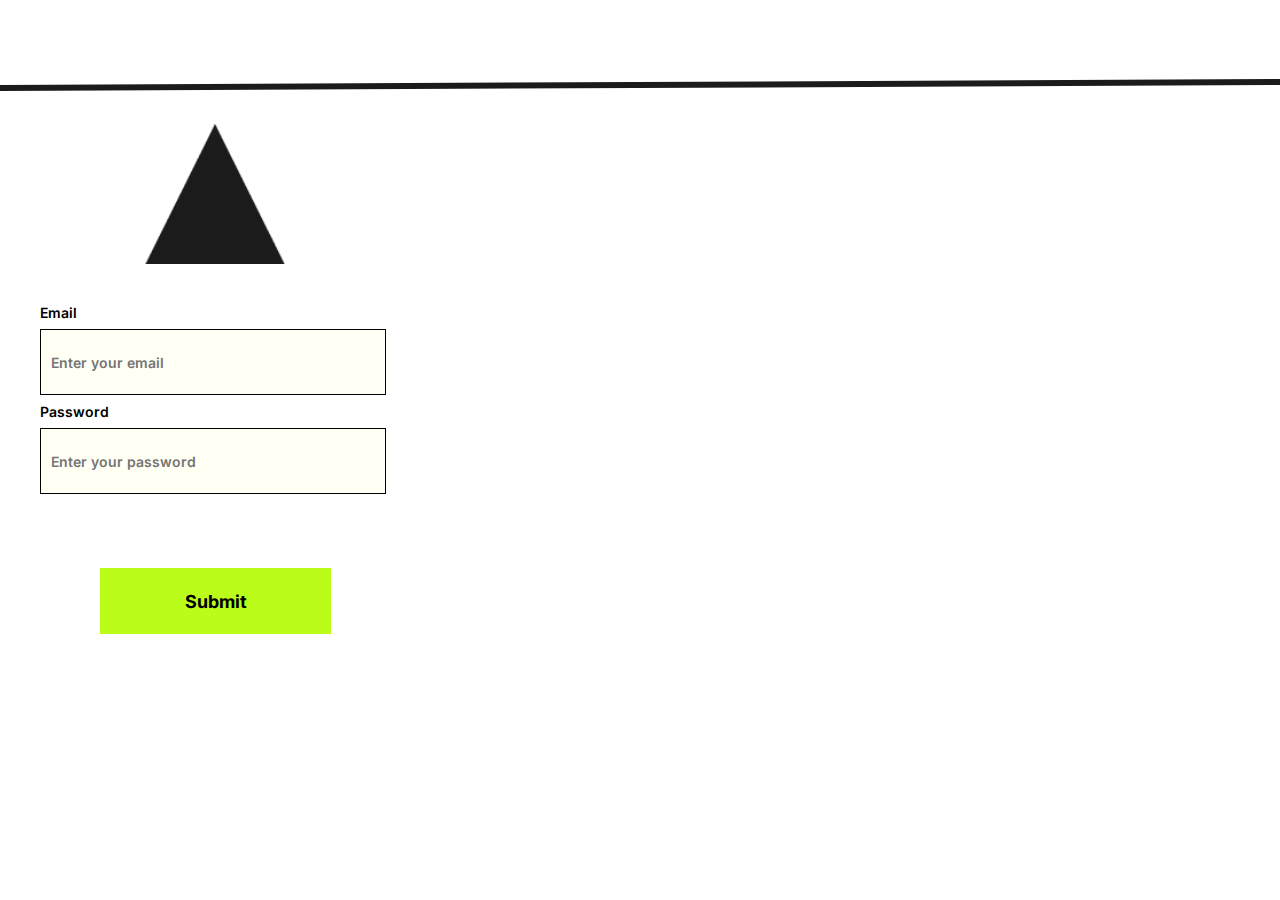
<file: index.html>
<!DOCTYPE html><html lang="en"><head><meta charset="UTF-8"><meta http-equiv="X-UA-Compatible" content="IE=edge"><meta name="viewport" content="width=device-width,initial-scale=1"><link rel="stylesheet" href="./css/style.css"><title>Login</title><script defer="defer" src="index.8b29555bed0848a21cd1.js"></script></head><body><div id="loginBody"><header id="header"></header><span id="line"></span><section id="login"><img class="triangle" src="./img/triangleBlack.png"><form id="loginForm"><label for="email">Email <input class="email" type="text" placeholder="Enter your email"></label> <label for="password  ">Password <input class="password" type="password" placeholder="Enter your password"></label></form><form action="./html/apps.html"><button class="btnSubmit">Submit</button></form></section></div></body></html>
</file>
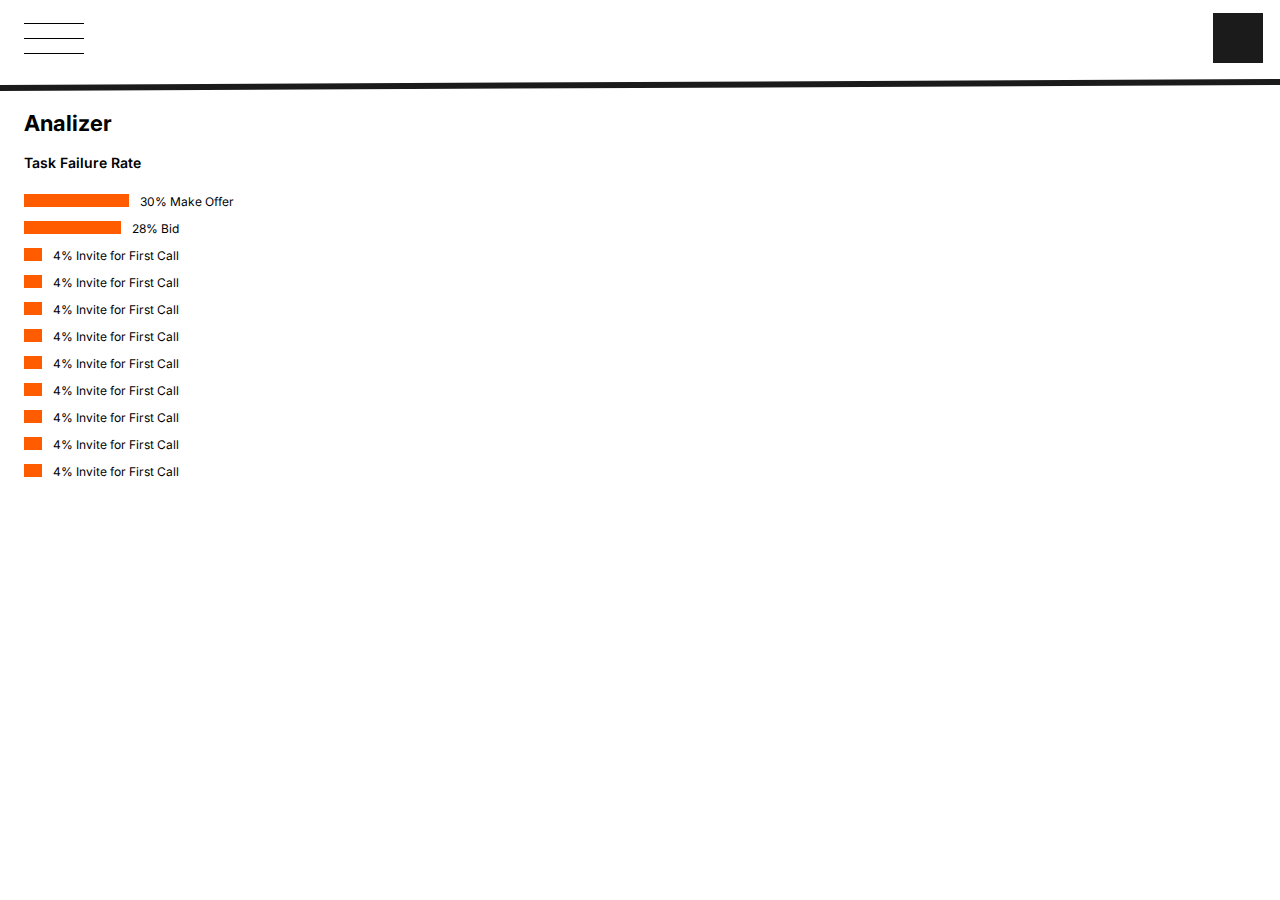
<file: html/analizer.html>
<!DOCTYPE html><html lang=en><head><meta charset=UTF-8><meta http-equiv=X-UA-Compatible content="IE=edge"><meta name=viewport content="width=device-width,initial-scale=1"><link rel=stylesheet href=../css/style.css><title>Analizer</title></head><body id=analizerBody><header id=header><div class=burger><img src=../img/burger.png><a href=../html/apps.html></a></div><div class=icons><img src=../img/square.png></div></header><span id=line></span><section><h1>Analizer</h1><h3>Task Failure Rate</h3><div id=analizerForm><div><span class=one></span><h5>30% Make Offer</h5></div><div><span class=two></span><h5>28% Bid</h5></div><div><span class=three></span><h5>4% Invite for First Call</h5></div><div><span class=three></span><h5>4% Invite for First Call</h5></div><div><span class=three></span><h5>4% Invite for First Call</h5></div><div><span class=three></span><h5>4% Invite for First Call</h5></div><div><span class=three></span><h5>4% Invite for First Call</h5></div><div><span class=three></span><h5>4% Invite for First Call</h5></div><div><span class=three></span><h5>4% Invite for First Call</h5></div><div><span class=three></span><h5>4% Invite for First Call</h5></div><div><span class=three></span><h5>4% Invite for First Call</h5></div></div></section></body></html>
</file>
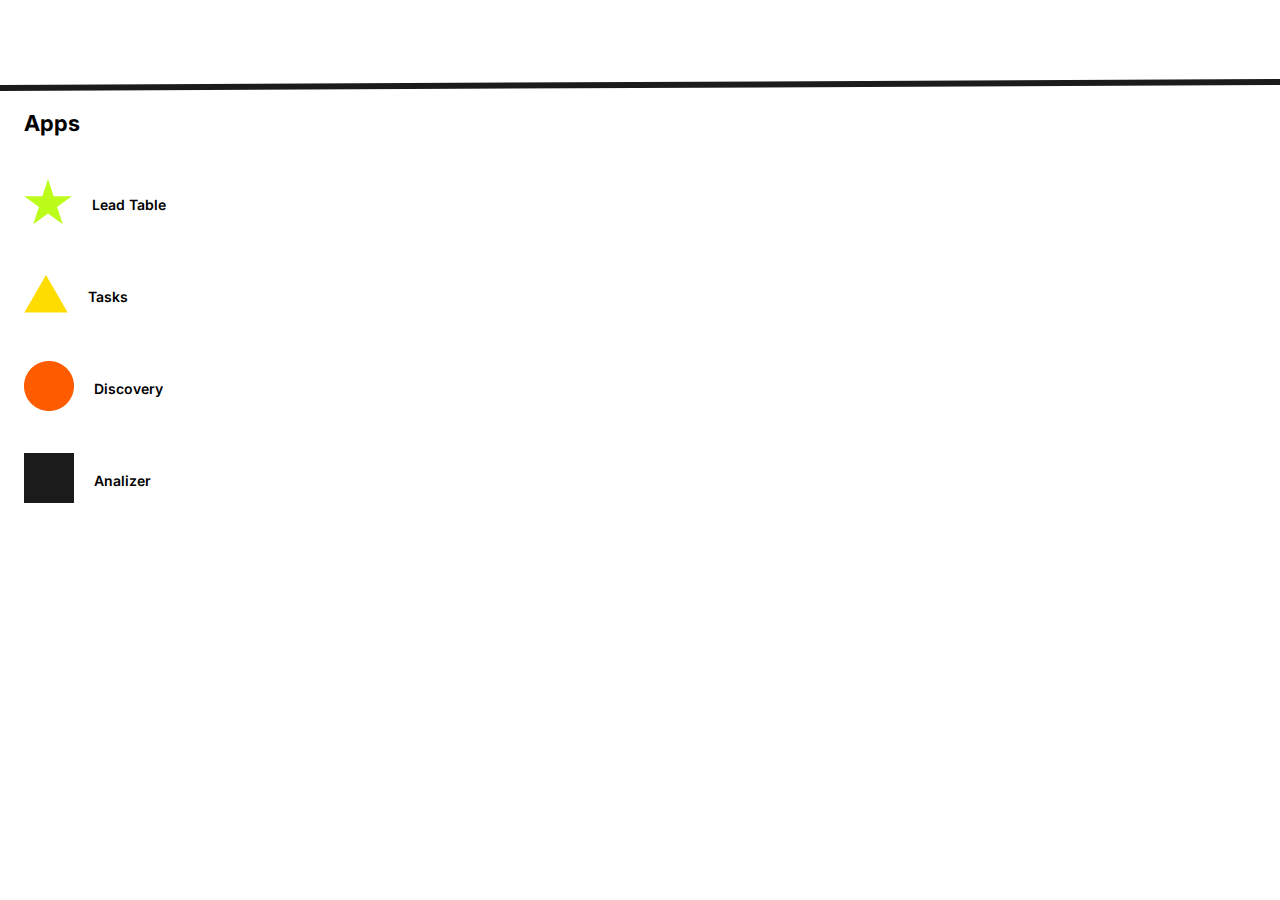
<file: html/apps.html>
<!DOCTYPE html><html lang=en><head><meta charset=UTF-8><meta http-equiv=X-UA-Compatible content="IE=edge"><meta name=viewport content="width=device-width,initial-scale=1"><link rel=stylesheet href=../css/style.css><title>Apps</title></head><body id=appsBody><header id=header></header><span id=line></span><section><h1>Apps</h1><div class=apps><div><img src=../img/star.png alt=star></div><div><h4>Lead Table</h4></div><a href=../html/leadTable.html></a></div><div class=apps><div><img src=../img/triangleYellow.png alt=triangleYellow></div><div><h4>Tasks</h4></div><a href=../html/tasks.html></a></div><div class=apps><div><img src=../img/ellipse.png alt=ellipse></div><div><h4>Discovery</h4></div><a href=../html/discovery.html></a></div><div class=apps><div><img src=../img/square.png alt=square></div><div><h4>Analizer</h4></div><a href=../html/analizer.html></a></div></section></body></html>
</file>
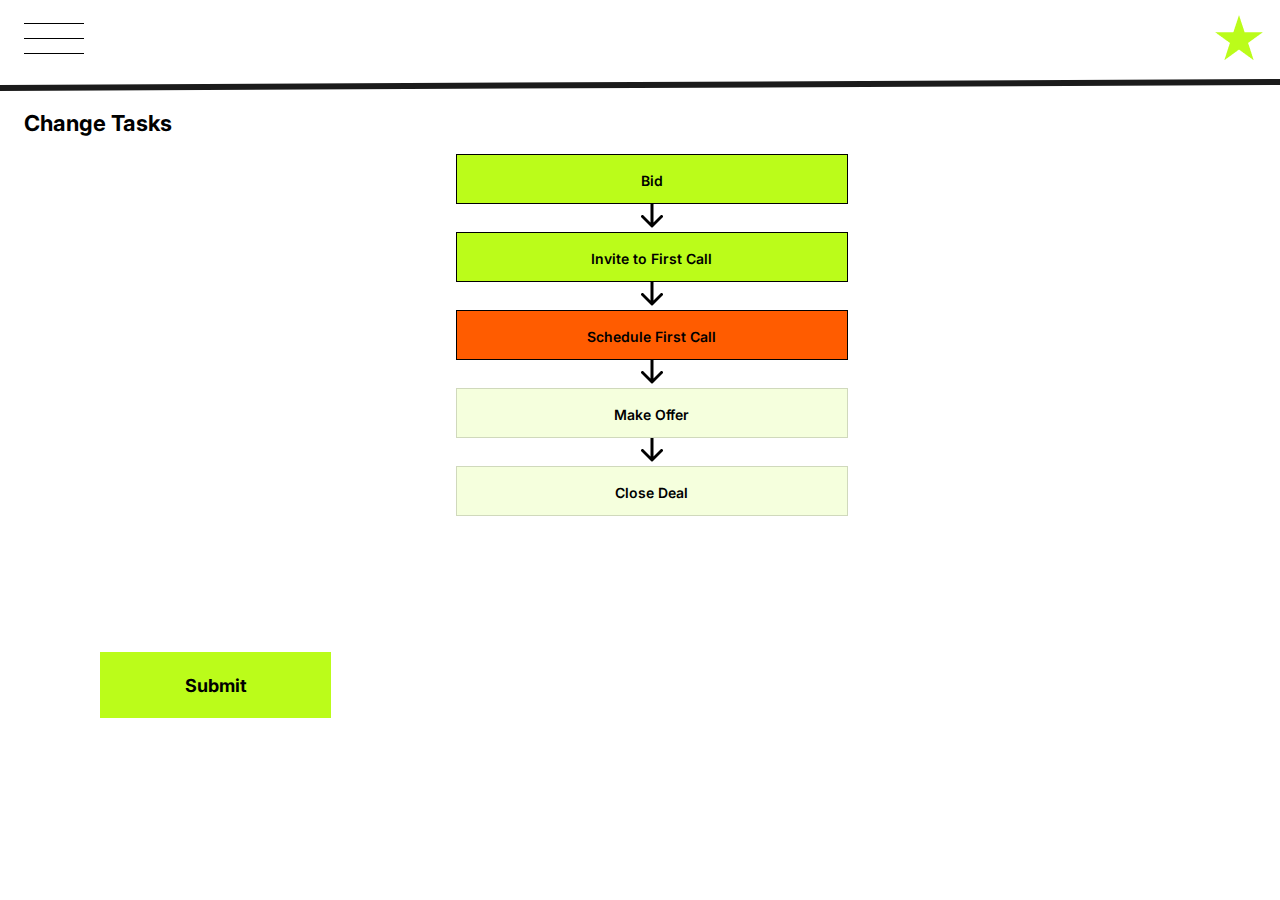
<file: html/changeTasks.html>
<!DOCTYPE html><html lang=en><head><meta charset=UTF-8><meta http-equiv=X-UA-Compatible content="IE=edge"><meta name=viewport content="width=device-width,initial-scale=1"><link rel=stylesheet href=../css/style.css><title>Change Tasks</title></head><body id=changeTasksBody><header id=header><div class=burger><img src=../img/burger.png><a href=../html/apps.html></a></div><div class=icons><img src=../img/star.png></div></header><span id=line></span><section><h1>Change Tasks</h1><div class=tasks><div class="task first">Bid</div><div class=arrow><img src=../img/arrow.png alt=arrow></div><div class="task second">Invite to First Call</div><div class=arrow><img src=../img/arrow.png alt=arrow></div><div class="task third">Schedule First Call</div><div class=arrow><img src=../img/arrow.png alt=arrow></div><div class="task fourth">Make Offer</div><div class=arrow><img src=../img/arrow.png alt=arrow></div><div class="task fifth">Close Deal</div><form action=../html/leadTable.html><button class=btnTask>Submit</button></form></div></section></body></html>
</file>
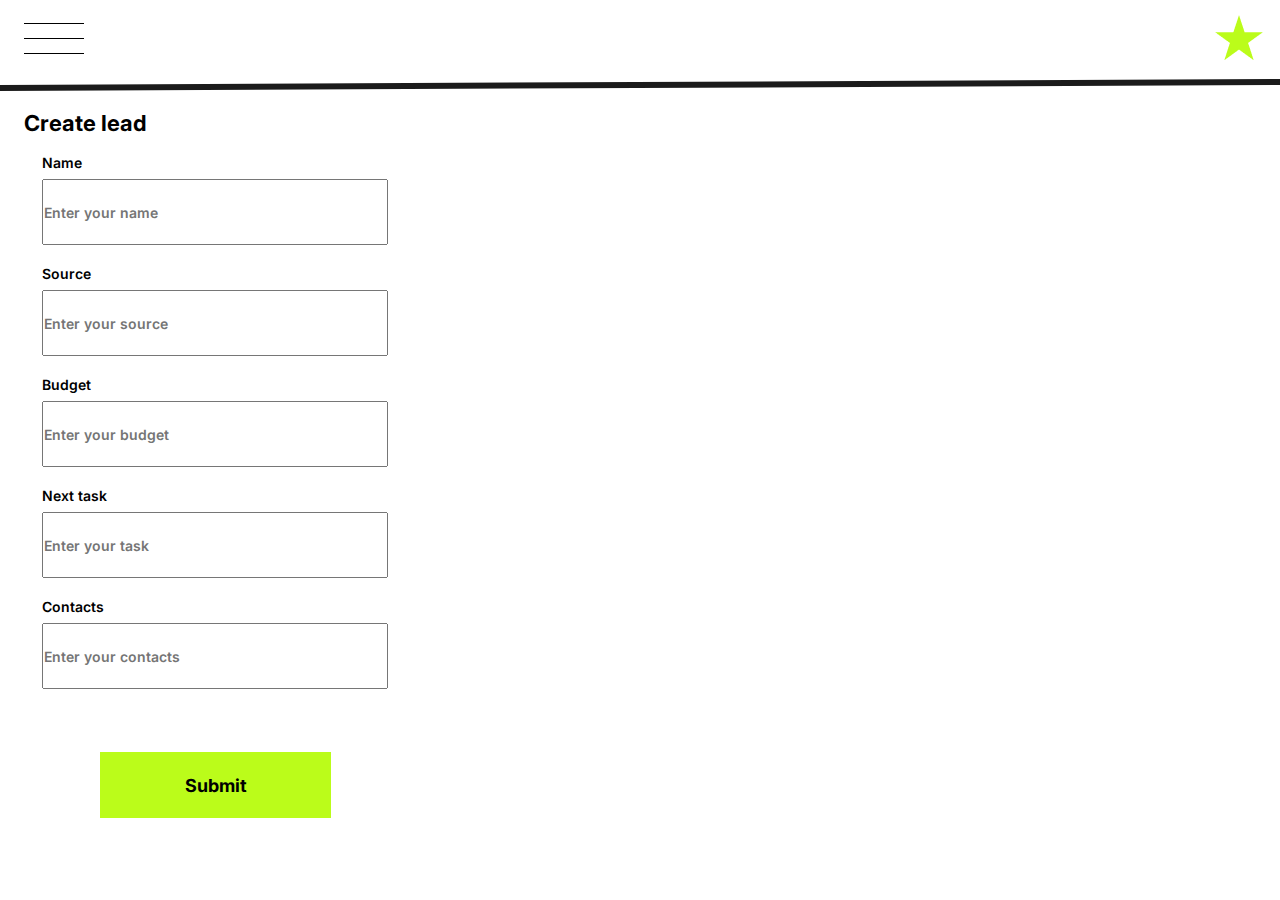
<file: html/createLead.html>
<!DOCTYPE html><html lang=en><head><meta charset=UTF-8><meta http-equiv=X-UA-Compatible content="IE=edge"><meta name=viewport content="width=device-width,initial-scale=1"><link rel=stylesheet href=../css/style.css><title>Create lead</title></head><body id=createLeadBody><header id=header><div class=burger><img src=../img/burger.png><a href=../html/apps.html></a></div><div class=icons><img src=../img/star.png alt=""></div></header><span id=line></span><section><h1>Create lead</h1><form id=leadForm><label for=Name>Name <input class=leadName type=text placeholder="Enter your name"></label> <label for=Source>Source <input class=leadSource type=text placeholder="Enter your source"></label> <label for=Budget>Budget <input class=leadBudget type=text placeholder="Enter your budget"></label> <label for=NextTask>Next task <input class=leadTask type=text placeholder="Enter your task"></label> <label for=Contacts>Contacts <input class=leadContacts type=text placeholder="Enter your contacts"></label></form><form action=./leadTable.html><button id=btnLead>Submit</button></form></section></body></html>
</file>
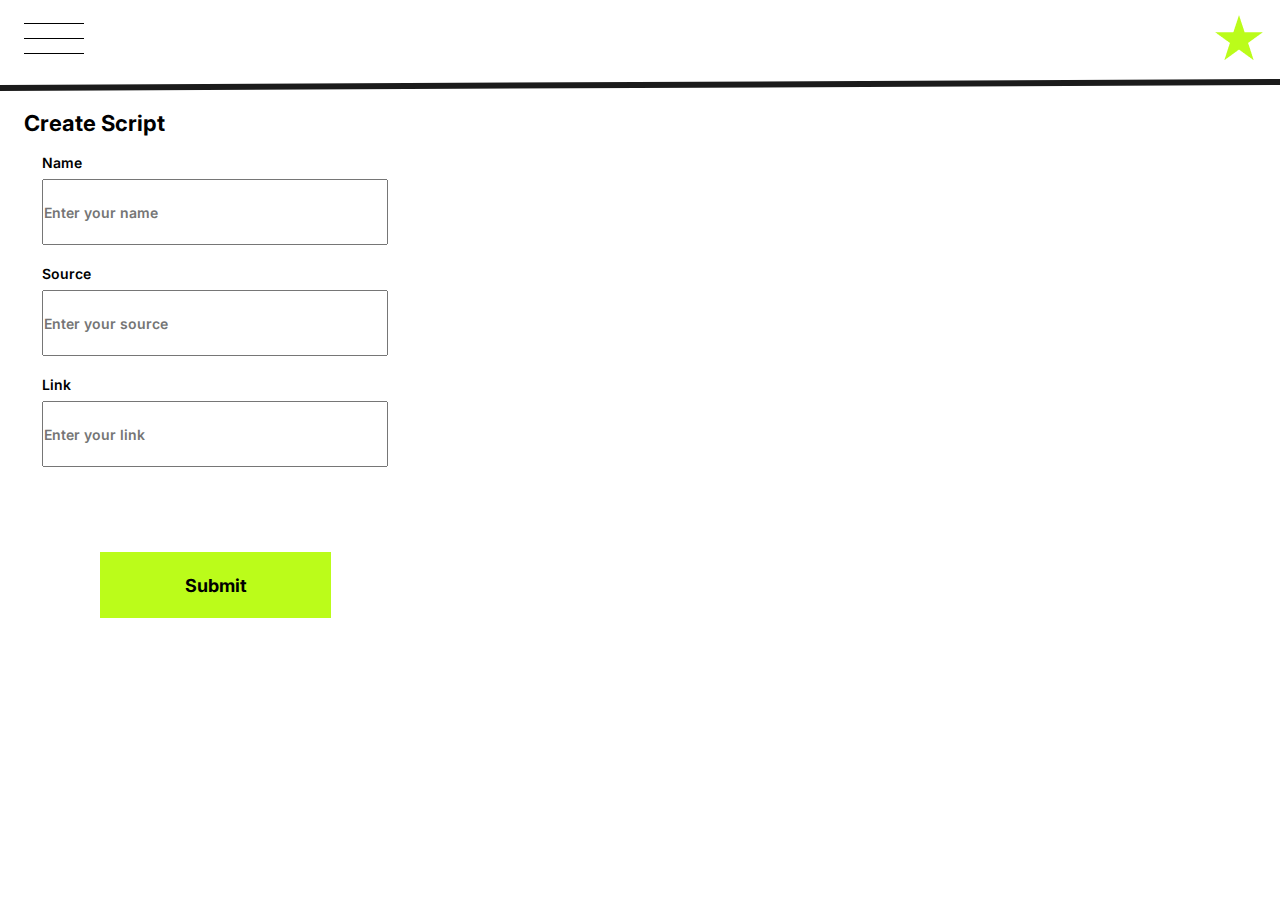
<file: html/createScript.html>
<!DOCTYPE html><html lang=en><head><meta charset=UTF-8><meta http-equiv=X-UA-Compatible content="IE=edge"><meta name=viewport content="width=device-width,initial-scale=1"><link rel=stylesheet href=../css/style.css><title>Create Script</title></head><body id=scriptBody><header id=header><div class=burger><img src=../img/burger.png><a href=../html/apps.html></a></div><div class=icons><img src=../img/star.png alt=""></div></header><span id=line></span><section><h1>Create Script</h1><form id=scriptForm><label for=Name>Name <input class=scriptName type=text placeholder="Enter your name"></label> <label for=Source>Source <input class=scriptSource type=text placeholder="Enter your source"></label> <label for=Link>Link <input class=scriptLink type=text placeholder="Enter your link"></label></form><form action=../html/discovery.html><button id=btnScript>Submit</button></form></section></body></html>
</file>
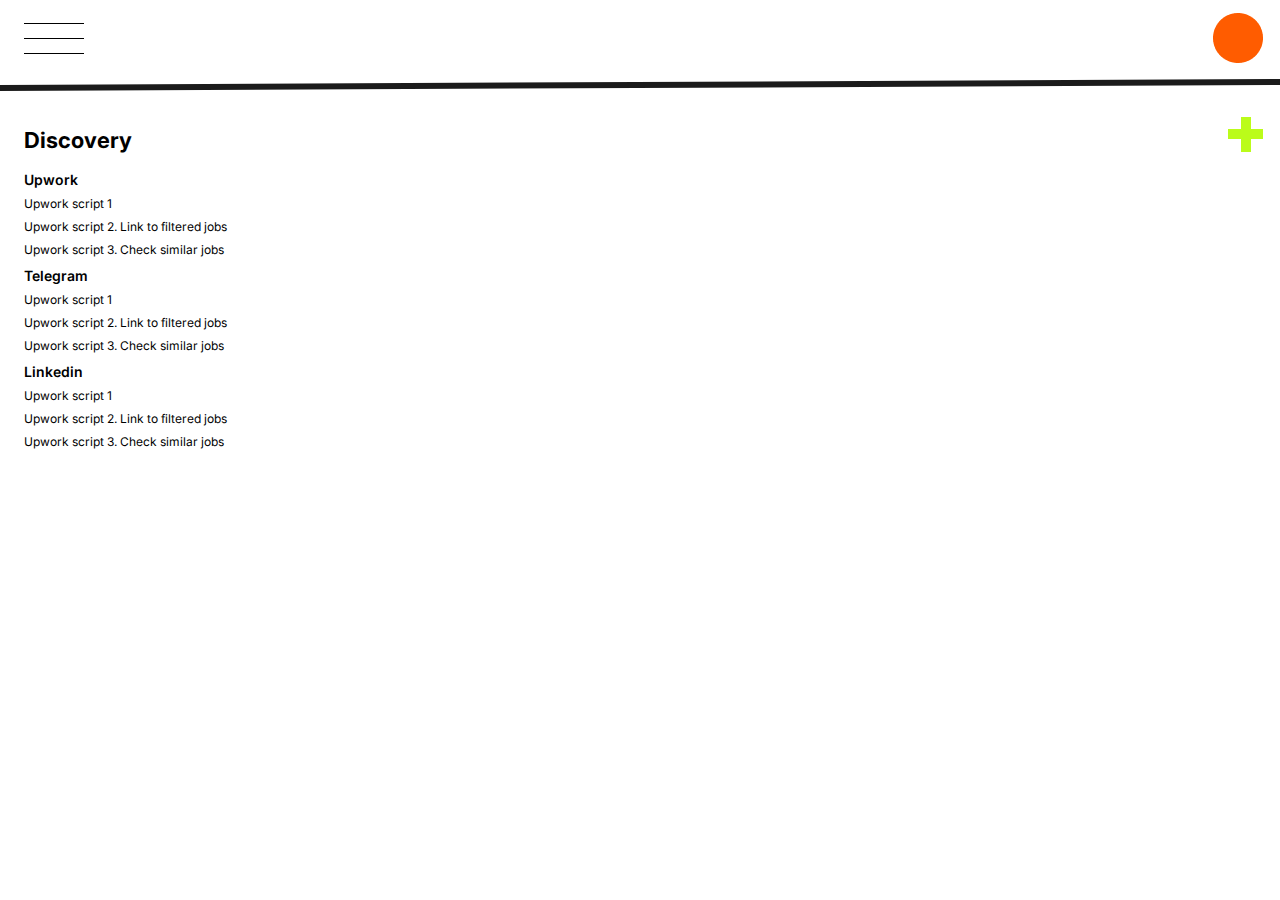
<file: html/discovery.html>
<!DOCTYPE html><html lang=en><head><meta charset=UTF-8><meta http-equiv=X-UA-Compatible content="IE=edge"><meta name=viewport content="width=device-width,initial-scale=1"><link rel=stylesheet href=../css/style.css><title>Discovery</title></head><body id=discoveryBody><header id=header><div class=burger><img src=../img/burger.png alt=""><a href=../html/apps.html></a></div><div class=icons><img src=../img/ellipse.png></div></header><span id=line></span><section><div class=title><h1>Discovery</h1><div id=added><img src=../img/plus.png><a href=../html/createScript.html></a></div></div><div id=social><ul>Upwork<li>Upwork script 1</li><li>Upwork script 2. Link to filtered jobs</li><li>Upwork script 3. Check similar jobs</li></ul><ul>Telegram<li>Upwork script 1</li><li>Upwork script 2. Link to filtered jobs</li><li>Upwork script 3. Check similar jobs</li></ul><ul>Linkedin<li>Upwork script 1</li><li>Upwork script 2. Link to filtered jobs</li><li>Upwork script 3. Check similar jobs</li></ul></div></section></body></html>
</file>
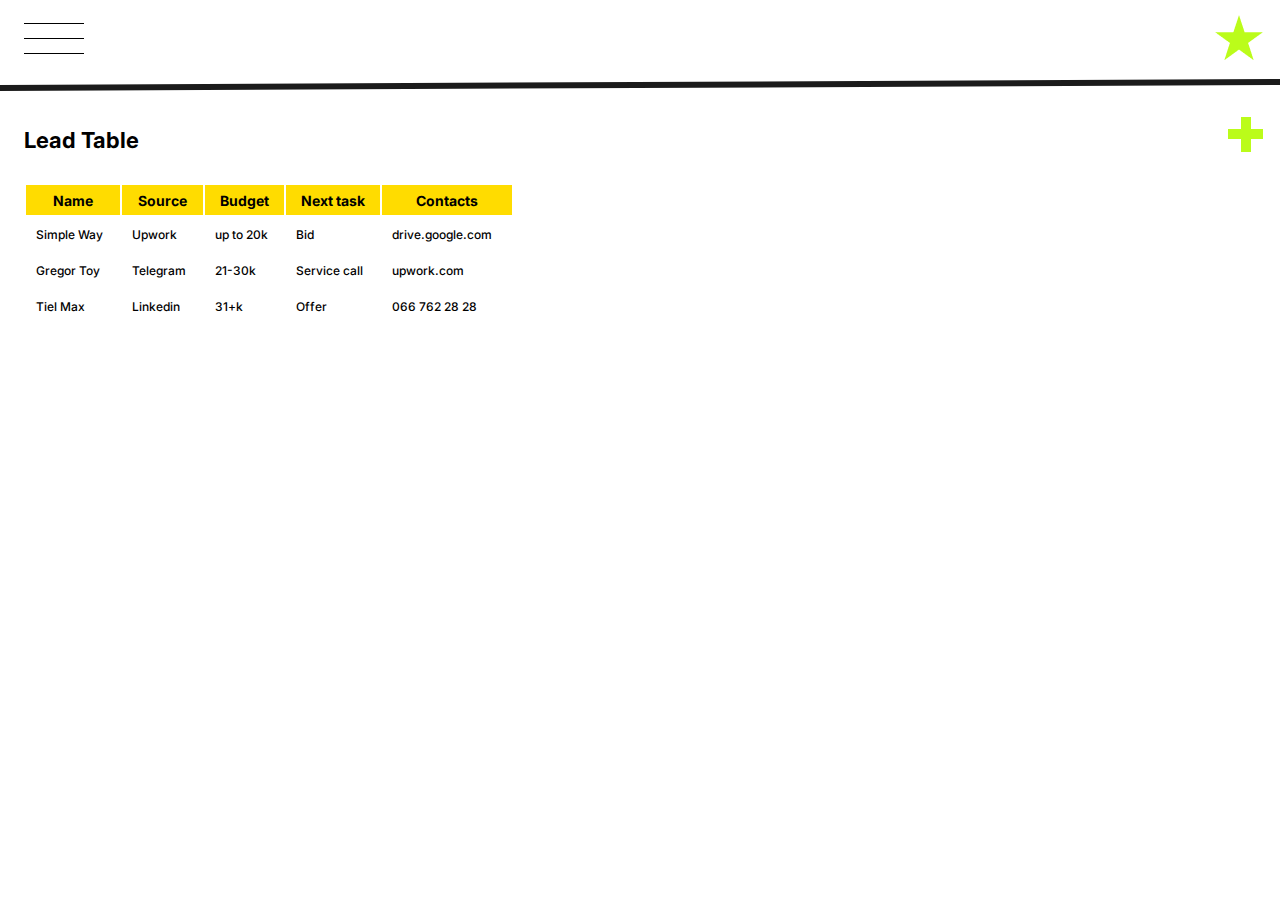
<file: html/leadTable.html>
<!DOCTYPE html><html lang=en><head><meta charset=UTF-8><meta http-equiv=X-UA-Compatible content="IE=edge"><meta name=viewport content="width=device-width,initial-scale=1"><link rel=stylesheet href=../css/style.css><title>Lead Table</title></head><body id=leadBody><header id=header><div class=burger><img src=../img/burger.png><a href=../html/apps.html></a></div><div class=icons><img src=../img/star.png alt=""></div></header><span id=line></span><section><div class=title><h1>Lead Table</h1><div id=added><img src=../img/plus.png><a href=../html/createLead.html></a></div></div><table><thead><tr><th>Name</th><th>Source</th><th>Budget</th><th>Next task</th><th>Contacts</th></tr></thead><tbody><tr><td>Simple Way</td><td>Upwork</td><td>up to 20k</td><td>Bid <a href=../html/changeTasks.html></a></td><td>drive.google.com</td></tr><tr><td>Gregor Toy</td><td>Telegram</td><td>21-30k</td><td>Service call<a href=../html/changeTasks.html></a></td><td>upwork.com</td></tr><tr><td>Tiel Max</td><td>Linkedin</td><td>31+k</td><td>Offer<a href=../html/changeTasks.html></a></td><td>066 762 28 28</td></tr></tbody></table></section></body></html>
</file>
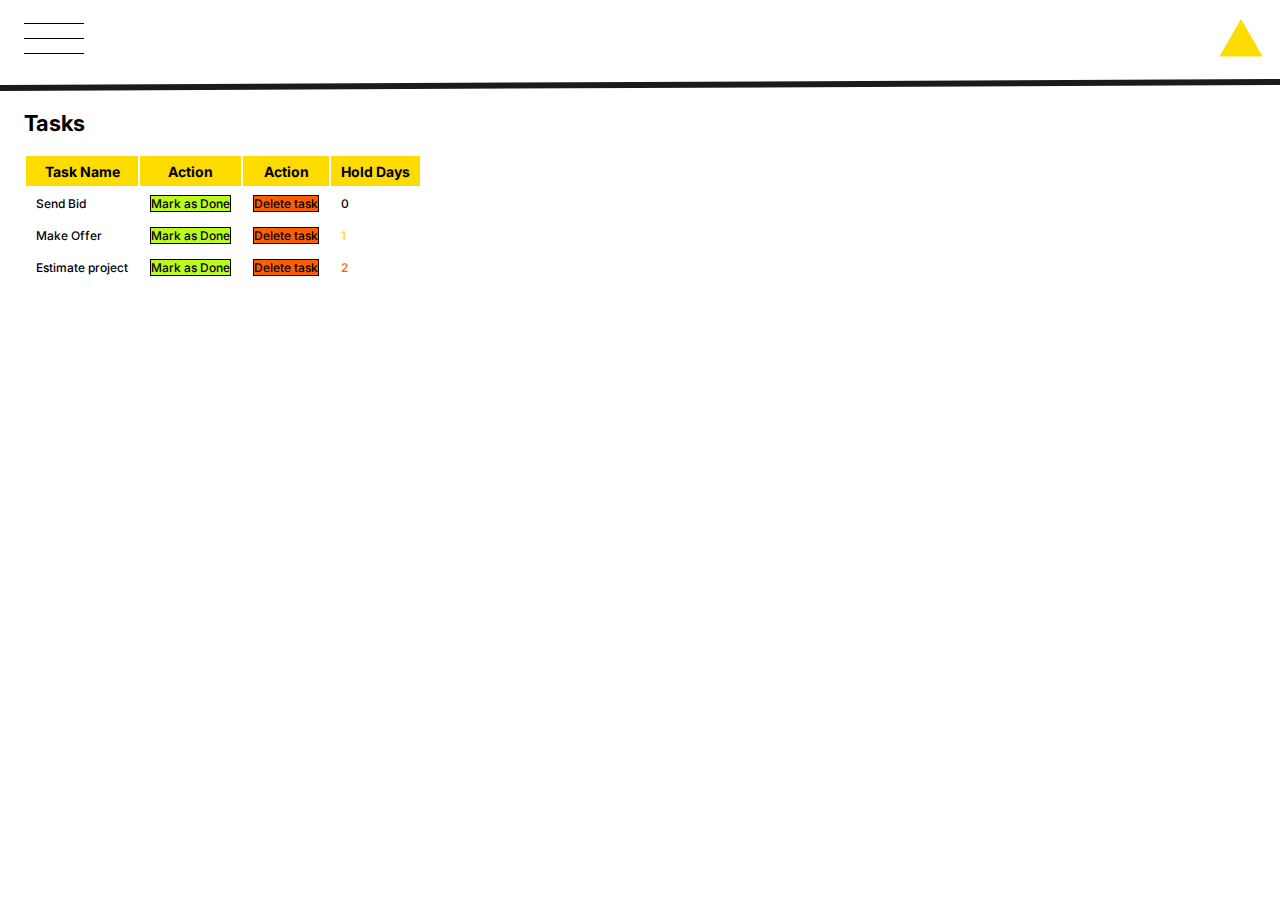
<file: html/tasks.html>
<!DOCTYPE html><html lang=en><head><meta charset=UTF-8><meta http-equiv=X-UA-Compatible content="IE=edge"><meta name=viewport content="width=device-width,initial-scale=1"><link rel=stylesheet href=../css/style.css><title>Tasks</title></head><body id=tasksBody><header id=header><div class=burger><img src=../img/burger.png alt=""><a href=../html/apps.html></a></div><div class=icons><img src=../img/triangleYellow.png></div></header><span id=line></span><section><h1>Tasks</h1><table><thead><tr><th>Task Name</th><th>Action</th><th>Action</th><th>Hold Days</th></tr></thead><tbody><tr><td>Send Bid</td><td><span class=completed>Mark as Done</span></td><td><span class=deleted>Delete task</span></td><td>0</td></tr><tr><td>Make Offer</td><td><span class=completed>Mark as Done</span></td><td><span class=deleted>Delete task</span></td><td class=oneDays>1</td></tr><tr><td>Estimate project</td><td><span class=completed>Mark as Done</span></td><td><span class=deleted>Delete task</span></td><td class=twoDays>2</td></tr></tbody></table></section></body></html>
</file>
<file: css/style.css>
@import url("https://fonts.googleapis.com/css2?family=Inter:wght@400;500;600;700;800&display=swap");*{-webkit-box-sizing:border-box;box-sizing:border-box;margin:0;padding:0}#header{-webkit-box-orient:horizontal;-webkit-box-direction:normal;-webkit-box-align:center;-ms-flex-align:center;-webkit-box-pack:justify;-ms-flex-pack:justify;align-items:center;display:-webkit-box;display:-ms-flexbox;display:flex;-ms-flex-direction:row;flex-direction:row;height:80px;justify-content:space-between;position:relatisticve;width:100%}#header .burger{margin-left:24px}#header .icons{margin-right:17px}#header a{height:50px;left:24px;top:15px;width:60px}#header a,#line{position:absolute}#line{border:3px solid #1b1b1b;height:0;left:0;top:82px;-webkit-transform:rotate(-.27deg);transform:rotate(-.27deg);width:100%}h1{color:#000;font-family:Inter;font-size:22px;font-style:normal;font-weight:700;line-height:27px;margin:30px 0 17px 24px}#loginBody{position:relative}#loginBody #login{-webkit-box-orient:vertical;-webkit-box-direction:normal;display:-webkit-box;display:-ms-flexbox;display:flex;-ms-flex-direction:column;flex-direction:column;height:100%;width:100%}#loginBody #login .triangle{height:140px;left:145px;margin-top:44px;position:relative;width:140px}#loginBody #login #loginForm{color:#000;font-family:Inter;font-size:14px;font-style:normal;font-weight:600;line-height:17px;margin-left:40px;margin-top:40px}#loginBody #login #loginForm .email{margin:8px 0}#loginBody #login #loginForm .email,#loginBody #login #loginForm .password{background:#fffff4;border:1px solid #000;color:#000;display:block;font-family:Inter;font-size:14px;font-style:normal;font-weight:600;height:66px;line-height:17px;padding-left:10px;width:346px}#loginBody #login #loginForm .password{margin-top:8px}#loginBody #login .btnSubmit{background:#bbfc1a;border:1px solid #bbfc1a;color:#000;font-family:Inter;font-size:18px;font-style:normal;font-weight:700;height:66px;left:100px;line-height:22px;padding:22px 84px;position:absolute;top:568px;width:231px}#appsBody .apps,#loginBody #login .btnSubmit{display:-webkit-box;display:-ms-flexbox;display:flex}#appsBody .apps{-webkit-box-orient:horizontal;-webkit-box-direction:normal;-webkit-box-align:center;-ms-flex-align:center;align-items:center;-ms-flex-direction:row;flex-direction:row;height:50px;margin:42px 0 42px 24px;width:150px}#appsBody h4{color:#000;font-family:Inter;font-size:14px;font-style:normal;font-weight:600;line-height:17px;margin-left:20px}#appsBody a{height:50px;left:24px;position:absolute;width:150px}#leadBody .title{-webkit-box-orient:horizontal;-webkit-box-direction:normal;-webkit-box-align:center;-ms-flex-align:center;-webkit-box-pack:justify;-ms-flex-pack:justify;align-items:center;-ms-flex-direction:row;flex-direction:row;justify-content:space-between;margin-top:17px}#leadBody .title,#leadBody .title #added{display:-webkit-box;display:-ms-flexbox;display:flex}#leadBody .title #added{position:relative}#leadBody .title #added img{margin-right:17px}#leadBody .title #added a{height:35px;position:absolute;width:35px}#leadBody table{height:142px;margin:12px 0 0 24px;width:490px}#leadBody table th{background-color:#ffdc00;font-size:14px;font-weight:700;line-height:17px}#leadBody table td,#leadBody table th{color:#000;font-family:Inter;font-style:normal;height:30px;padding:0 10px;width:auto}#leadBody table td{font-size:12px;font-weight:500;line-height:15px;position:relative}#leadBody table td a{display:-webkit-box;display:-ms-flexbox;display:flex;height:34px;position:absolute;top:0;width:93px}#createLeadBody #leadForm{margin-left:42px}#createLeadBody #leadForm,#createLeadBody #leadForm input{color:#000;font-family:Inter;font-size:14px;font-style:normal;font-weight:600;line-height:17px}#createLeadBody #leadForm input{display:block;height:66px;margin:8px 0 20px;width:346px}#createLeadBody #btnLead{background:#bbfc1a;border:1px solid #bbfc1a;color:#000;font-family:Inter;font-size:18px;font-style:normal;font-weight:700;height:66px;left:100px;line-height:22px;padding:22px 84px;position:absolute;top:752px;width:231px}#changeTasksBody .tasks,#createLeadBody #btnLead{display:-webkit-box;display:-ms-flexbox;display:flex}#changeTasksBody .tasks{-webkit-box-orient:vertical;-webkit-box-direction:normal;-webkit-box-pack:center;-ms-flex-pack:center;-ms-flex-direction:column;flex-direction:column;justify-content:center;margin:0 0 0 23px}#changeTasksBody .tasks,#changeTasksBody .tasks .task{-webkit-box-align:center;-ms-flex-align:center;align-items:center}#changeTasksBody .tasks .task{border:1px solid #000;color:#000;font-family:Inter;font-size:14px;font-style:normal;font-weight:600;height:50px;line-height:17px;padding-top:17px;text-align:center;width:392px}#changeTasksBody .tasks .first,#changeTasksBody .tasks .second{background-color:#bbfc1a}#changeTasksBody .tasks .third{background-color:#ff5c00}#changeTasksBody .tasks .fifth,#changeTasksBody .tasks .fourth{background-color:rgba(187,252,26,.15);border:1px solid rgba(0,0,0,.15)}#changeTasksBody .tasks .btnTask{background:#bbfc1a;border:1px solid #bbfc1a;color:#000;display:-webkit-box;display:-ms-flexbox;display:flex;font-family:Inter;font-size:18px;font-style:normal;font-weight:700;height:66px;left:100px;line-height:22px;padding:22px 84px;position:absolute;top:652px;width:231px}#tasksBody table{margin:12px 0 0 24px}#tasksBody table th{background-color:#ffdc00;font-size:14px;font-weight:700;line-height:17px}#tasksBody table td,#tasksBody table th{color:#000;font-family:Inter;font-style:normal;height:30px;padding:0 10px;width:auto}#tasksBody table td{font-size:12px;font-weight:500;line-height:15px;position:relative}#tasksBody table .completed{background-color:#bbfc1a;border:1px solid #000}#tasksBody table .deleted{background:#ff5c00;border:1px solid #000}#tasksBody table .oneDays{color:#ffdc00}#tasksBody table .twoDays{color:#ff5c00}#discoveryBody .title{-webkit-box-orient:horizontal;-webkit-box-direction:normal;-webkit-box-align:center;-ms-flex-align:center;-webkit-box-pack:justify;-ms-flex-pack:justify;align-items:center;-ms-flex-direction:row;flex-direction:row;justify-content:space-between;margin-top:17px}#discoveryBody .title,#discoveryBody .title #added{display:-webkit-box;display:-ms-flexbox;display:flex}#discoveryBody .title #added{position:relative}#discoveryBody .title #added img{margin-right:17px}#discoveryBody .title #added a{height:35px;position:absolute;width:35px}#discoveryBody #social{margin-left:24px}#discoveryBody #social ul{color:#000;font-family:Inter;font-size:14px;font-style:normal;font-weight:600;line-height:17px;margin-bottom:10px}#discoveryBody #social li{color:#000;font-family:Inter;font-size:12px;font-style:normal;font-weight:400;line-height:15px;list-style:none;padding-top:8px}#scriptBody #scriptForm{margin-left:42px}#scriptBody #scriptForm,#scriptBody #scriptForm input{color:#000;font-family:Inter;font-size:14px;font-style:normal;font-weight:600;line-height:17px}#scriptBody #scriptForm input{display:block;height:66px;margin:8px 0 20px;width:346px}#scriptBody #btnScript{background:#bbfc1a;border:1px solid #bbfc1a;display:-webkit-box;display:-ms-flexbox;display:flex;font-size:18px;font-weight:700;height:66px;left:100px;line-height:22px;padding:22px 84px;position:absolute;top:552px;width:231px}#analizerBody h3,#scriptBody #btnScript{color:#000;font-family:Inter;font-style:normal}#analizerBody h3{font-size:14px;font-weight:600;line-height:17px;margin-left:24px}#analizerBody #analizerForm{margin:23px 0 0 24px}#analizerBody #analizerForm div{display:-webkit-box;display:-ms-flexbox;display:flex;height:15px;margin-bottom:12px;width:auto}#analizerBody #analizerForm div span{background-color:#ff5c00;height:13px}#analizerBody #analizerForm div .one{width:105px}#analizerBody #analizerForm div .two{width:97px}#analizerBody #analizerForm div .three{width:18px}#analizerBody #analizerForm div h5{color:#000;font-family:Inter;font-size:12px;font-style:normal;font-weight:400;line-height:15px;margin-left:11px}
</file>
